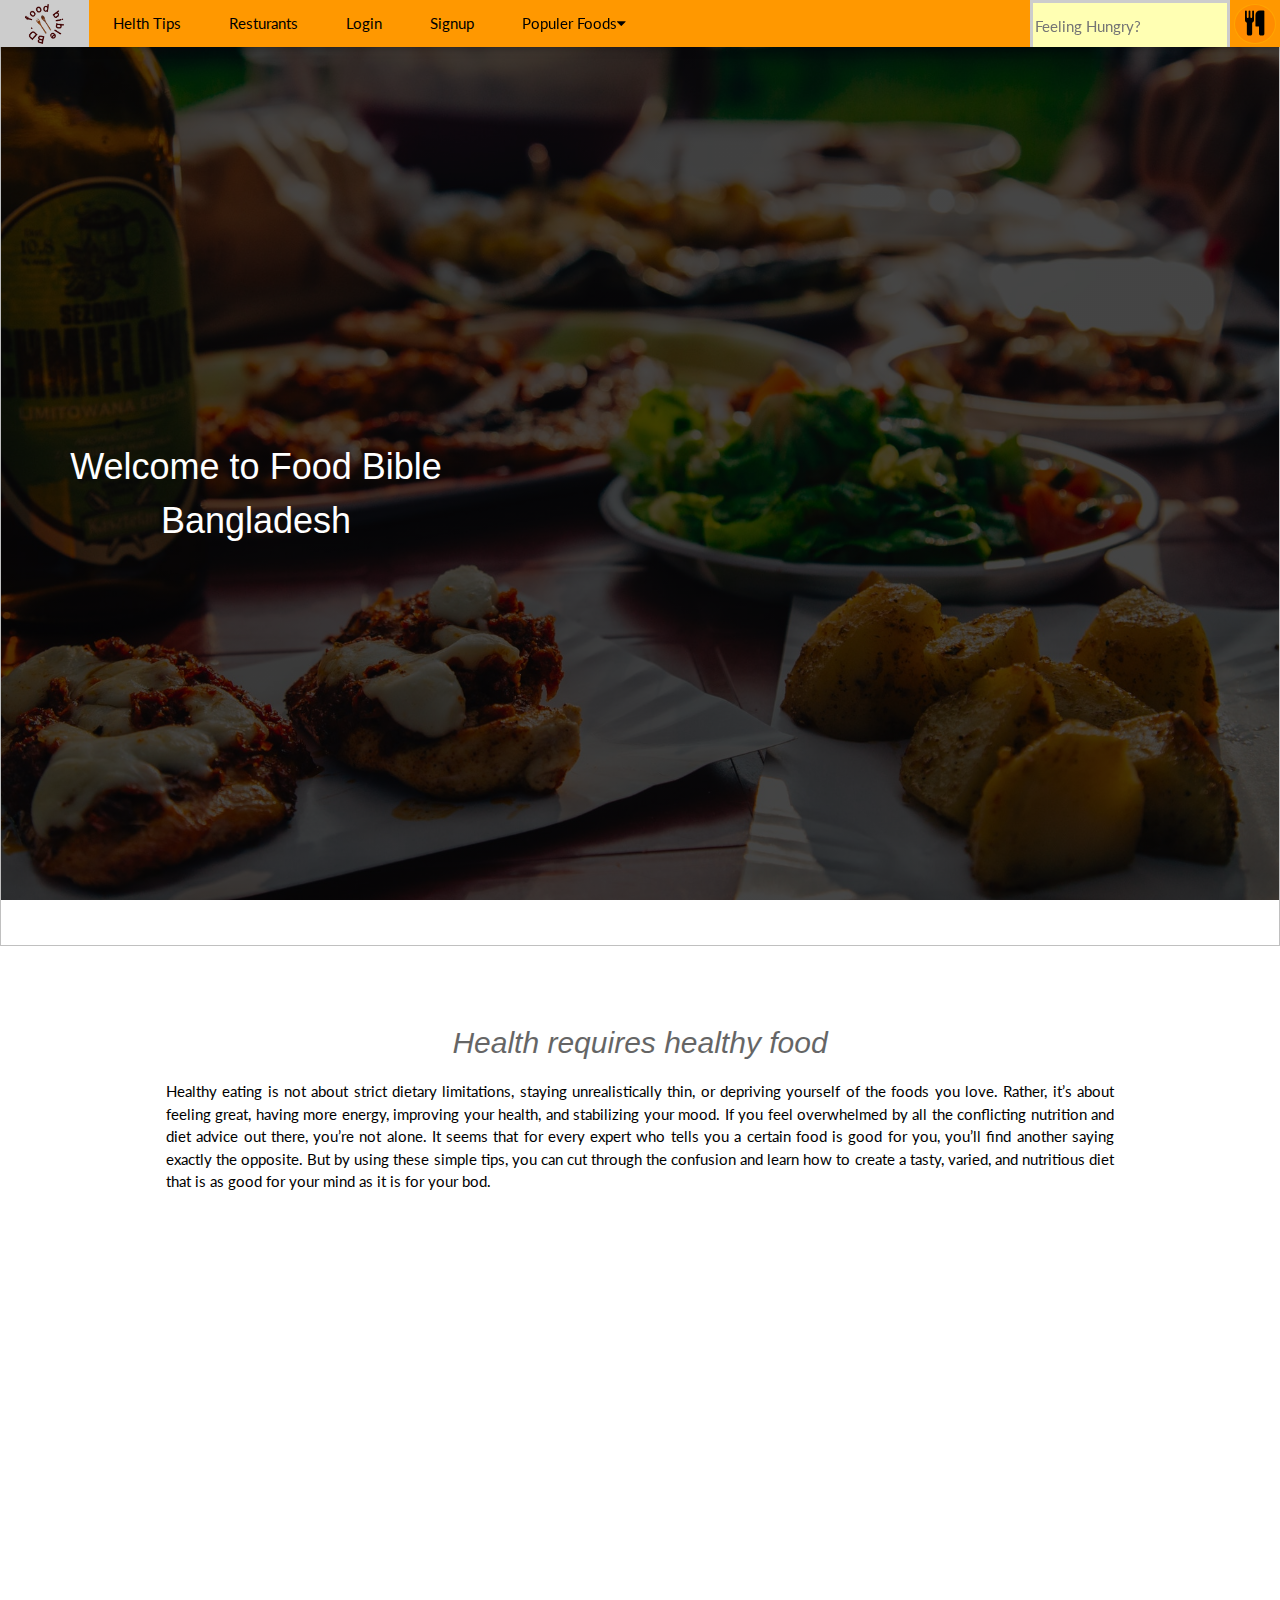
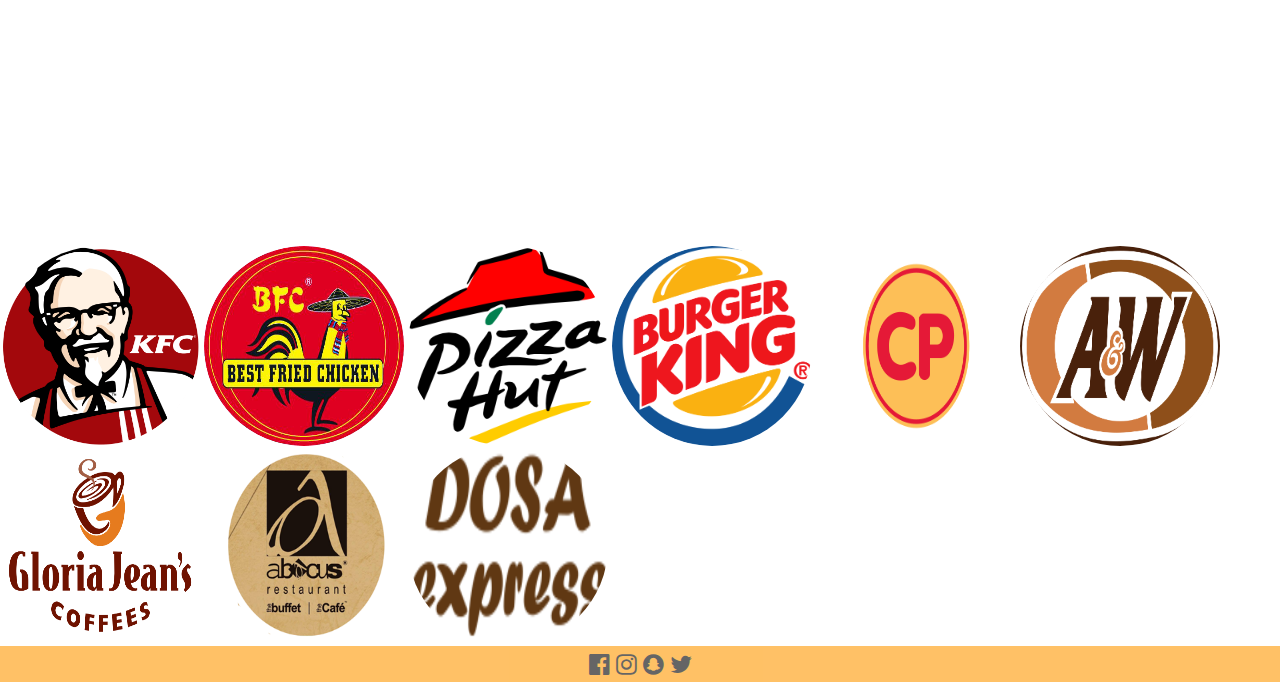
<file: index.html>
<!DOCTYPE html>
<html>
<title>foodBibleBD</title>
<meta charset="UTF-8">
<meta name="viewport" content="width=device-width, initial-scale=1">
<link href="style1.css" rel="stylesheet" type="text/css">
<link rel="stylesheet" href="https://www.w3schools.com/w3css/4/w3.css">
<link rel="stylesheet" href="https://fonts.googleapis.com/css?family=Lato">
<link rel="stylesheet" href="https://cdnjs.cloudflare.com/ajax/libs/font-awesome/4.7.0/css/font-awesome.min.css">
<style>
body {font-family: "Lato", sans-serif}
.mySlides {display: none}
</style>
<body>

<!-- Navbar -->
<div class="w3-top">
<div class="w3-bar w3-orange w3-card" id="barc">

<a href="#" class="w3-bar-item w3-button w3-padding-large"><div class="logo"><img src="imag/logo.png"></div></a>
<a href="#health" class="w3-bar-item w3-button w3-padding-large w3-hide-small">Helth Tips</a>
<a href="#rest" class="w3-bar-item w3-button w3-padding-large w3-hide-small">Resturants</a>
<a href="login.html" class="w3-bar-item w3-button w3-padding-large w3-hide-small">Login</a>
<a href="signup.html" class="w3-bar-item w3-button w3-padding-large w3-hide-small">Signup</a>
<div class="w3-dropdown-hover w3-hide-small">
<button class="w3-padding-large w3-button" title="More">Populer Foods<i class="fa fa-caret-down"></i></button>     
<div class="w3-dropdown-content w3-bar-block w3-card-4">
<a href="#" class="w3-bar-item w3-button">Burger</a>
<a href="#" class="w3-bar-item w3-button">Pizza</a>
<a href="#" class="w3-bar-item w3-button">Street Food</a>
</div>
</div>
<form class="form-wrapper">
    <input type="text" id="search" placeholder="Feeling Hungry?" required>
    <button type="submit" id="submit"><i class="fa fa-cutlery" style="color:black; font-size:25px" aria-hidden="true"></i>
</form>
</div>
</div>

<!-- Page content -->
<div class="w3-content" style="max-width:2000px;margin-top:46px">

  <!-- Automatic Slideshow Images -->
  <div class="mySlides w3-display-container w3-center">
    <img class="image3" style="width:100%; height:100vh">
	<div class="texts">
      <b><h1>Welcome to Food Bible<br>Bangladesh</h1></b>
	  
      <p><b></b></p>
	</div>
  </div>
  <div class="mySlides w3-display-container w3-center">
    <img class="image1" style="width:100%; height: 100vh">
		<div class="texts">
      <b><h1>Welcome to Food Bible<br>Bangladesh</h1></b>
	  
      <p><b></b></p>
	</div>
  </div>
  <div class="mySlides w3-display-container w3-center">
    <img class="image2" style="width:100%; height:100vh">
		<div class="texts">
      <b><h1>Welcome to Food Bible<br>Bangladesh</h1></b>
	  
      <p><b></b></p>
	</div>
  </div>

  <!-- Health Tips Section -->
  <div class="w3-container w3-content w3-center w3-padding-64" id="health">
    
    <h2 class="w3-opacity"><i>Health requires healthy food</i></h2>
    <p class="w3-justify">Healthy eating is not about strict dietary limitations, staying unrealistically thin, 
or depriving yourself of the foods you love. Rather, it’s about feeling great, having more energy, 
improving your health, and stabilizing your mood. If you feel overwhelmed by all the conflicting nutrition
 and diet advice out there, you’re not alone. It seems that for every expert who tells you a certain food 
 is good for you, you’ll find another saying exactly the opposite. But by using these simple tips, you can
 cut through the confusion and learn how to create a tasty, varied, and nutritious diet that is as good for 
 your mind as it is for your bod.</p>
  </div>

  <!-- Restuarant Section -->
  <div class="rest" id="rest">
    
    <div class="imgContainer" style="opacity:1.0">
		<a href="https://kfcbd.com/" target="_blank">
		<img src="resturants/KFC.png" class="images" height="200" width="200" style="border-radius:50%"/></a>
		<a href="http://bfcbd.com" target="_blank">
		<img src="resturants/BFC.png" class="images" height="200" width="200" style="border-radius:50%"/></a>
		<a href="https://pizzahutbd.com" target="_blank">
		<img src="resturants/Pizza Hut.png" class="images" height="200" width="200" style="border-radius:50%"/></a>
		<a href="http://burgerkingbangladesh.com" target="_blank">
		<img src="resturants/Burger King.png" class="images" height="200" width="200" style="border-radius:50%"/></a>
		<a href="http://burgerkingbangladesh.com" target="_blank">
		<img src="resturants/CP.png" class="images" height="200" width="200" style="border-radius:50%"/></a>
		<a href="https://www.facebook.com/AWRestaurantsBangladesh" target="_blank">
		<img src="resturants/A&W.png" class="images" height="200" width="200" style="border-radius:50%"/></a>
		<a href="http://www.gloriajeanscoffees.com/bd/Home.aspx" target="_blank">
		<img src="resturants/Gloria Jeans.png" class="images" height="200" width="200" style="border-radius:50%"/></a>
		<a href="http://abacusrestaurants.com.bd" target="_blank">
		<img src="resturants/abacus.png" class="images" height="200" width="200" style="border-radius:50%"/></a>
		<a href="https://www.facebook.com/dosaexpressbd/" target="_blank">
		<img src="resturants/Dosa Express.png" class="images" height="200" width="200" style="border-radius:50%"/></a>
		
    </div>
</div>


<!-- Footer -->
<footer class="w3-container w3-padding-40 w3-center w3-opacity w3-orange w3-xlarge">
  <a href="https://www.facebook.com/foodbiblebd/" target="_blank"><i class="fa fa-facebook-official w3-hover-opacity"></i></a>
  <i class="fa fa-instagram w3-hover-opacity"></i>
  <i class="fa fa-snapchat w3-hover-opacity"></i>
  <i class="fa fa-twitter w3-hover-opacity"></i>
</footer>

<script src="index.js"></script>
</body>
</html>
</file>
<file: style1.css>
.texts{
	position: absolute;
	width:100%;
	top: 50%;
	left: 20%;
	transform: translate(-50%,-50%);
	color:white;
	
}

.form-wrapper {
	background:transparent;
	border-style: none;
	overflow: hidden;
	height: 50px;
	width: 250px;
	float: right;

}

.form-wrapper #search {
	border: 3px solid #CCC;
	color: 	 #0d0d0d;
	background-color:#ffffb3;
	height: 51px;
	width: 200px;
}


.form-wrapper #submit {
	background-color: #FF8C00;
	border: 1px solid #FFA500;
	border-radius: 60%;

	color: #fafafa;
	cursor: pointer;
	height: 40px;
	float: middle;
	padding: 0;
	width: 42px
	

}

.form-wrapper #submit:hover,
.form-wrapper #submit:focus {
	background-color: #F0870F;

}

.form-wrapper #submit:active {
	outline: 0;
}

.form-wrapper #submit::-moz-focus-inner {
	border: 1;
}
#logout:hover
{
	background-color:red;
	
}

#barc
{
	height:46.5px;
}

#health
{
	height:100vh;


}
.image1
{
	background-image:linear-gradient(rgba(0,0,0,0.7),rgba(0,0,0,0.7)),url(imag/foodimage2.jpg);
	height: 100vh;
	background-position: center;
	background-size: cover;
	background-attachment: fixed;
}
.image2
{
	background-image:linear-gradient(rgba(0,0,0,0.7),rgba(0,0,0,0.7)),url(imag/1.jpg);
	height: 100vh;
	background-position: center;
	background-size: cover;
	background-attachment: fixed;
}
.image3
{
	background-image:linear-gradient(rgba(0,0,0,0.7),rgba(0,0,0,0.7)),url(imag/foodimage.jpg);
	height: 100vh;
	background-position: center;
	background-size: cover;
	background-attachment: fixed;
}
.logo img
{
	height: 42px;
	float: left;
	margin-top: -9px;
}
.images
{
  opacity: 1;
  transition: .5s ease;
  backface-visibility: hidden;

}
.images:hover
{
	opacity: 0.3;
}
.extra
{
	top:30px;
}




.rest
{
	background-image:linear-gradient(rgba(0,0,0,0.8),rgba(0,0,0,0.7)),url(resturants/bd.png);
	
	background-position: center;
	background-size: cover;
	background-attachment: fixed;
	
}
</file>
